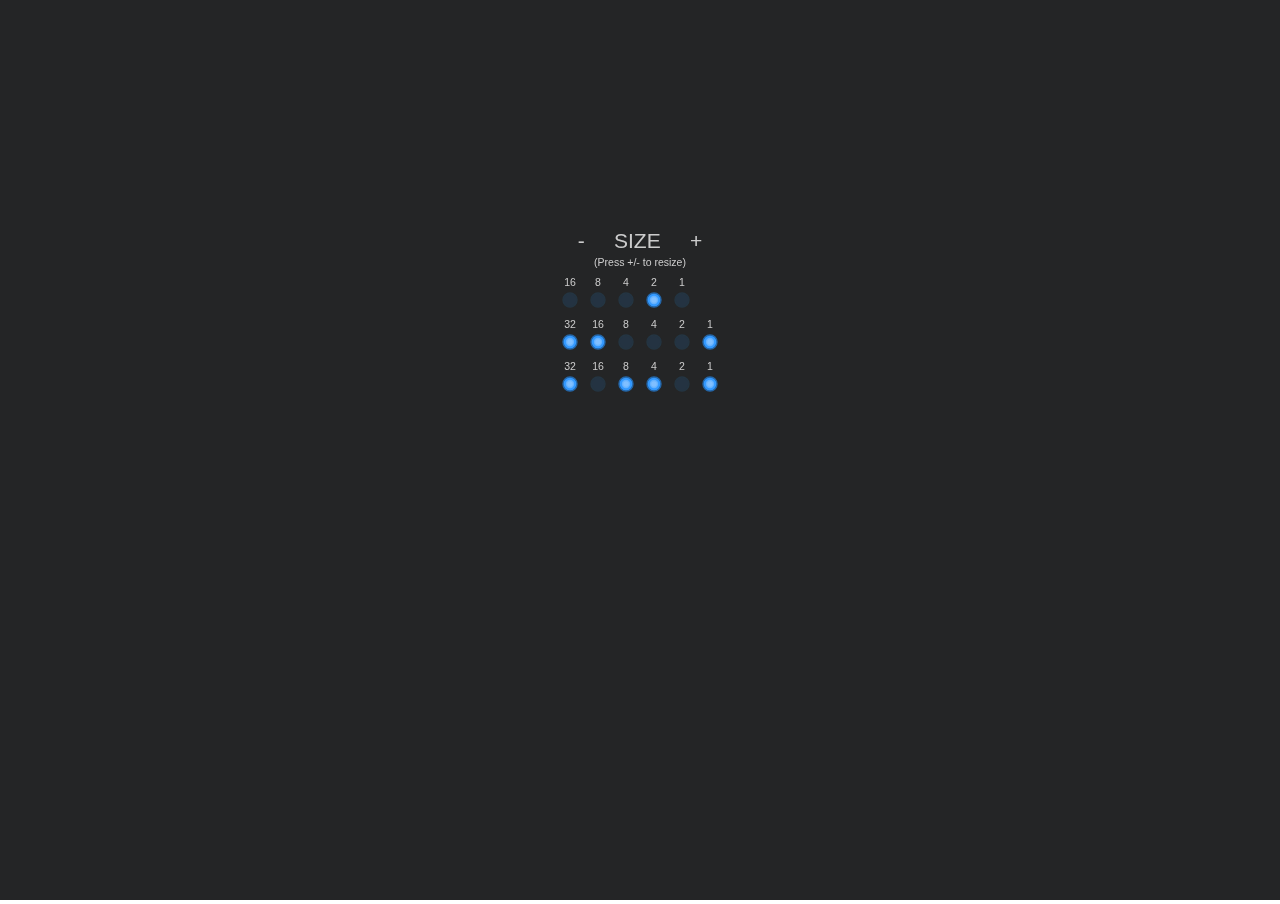
<file: index.html>
<!DOCTYPE html>
<html lang="en">
<head>
    <meta charset="UTF-8">
    <meta http-equiv="X-UA-Compatible" content="IE=edge">
    <meta name="viewport" content="width=device-width, initial-scale=1.0">
    <title>Document</title>
    <style>
        body{
            margin: 0;
            padding: 0;
            /*No scroll bars*/
            overflow: hidden;
        }
    </style>
</head>
<body>
    <canvas id="canvas" height="1000" width="1000"></canvas>
    <script src="index.js"></script>
</body>
</html>
</file>
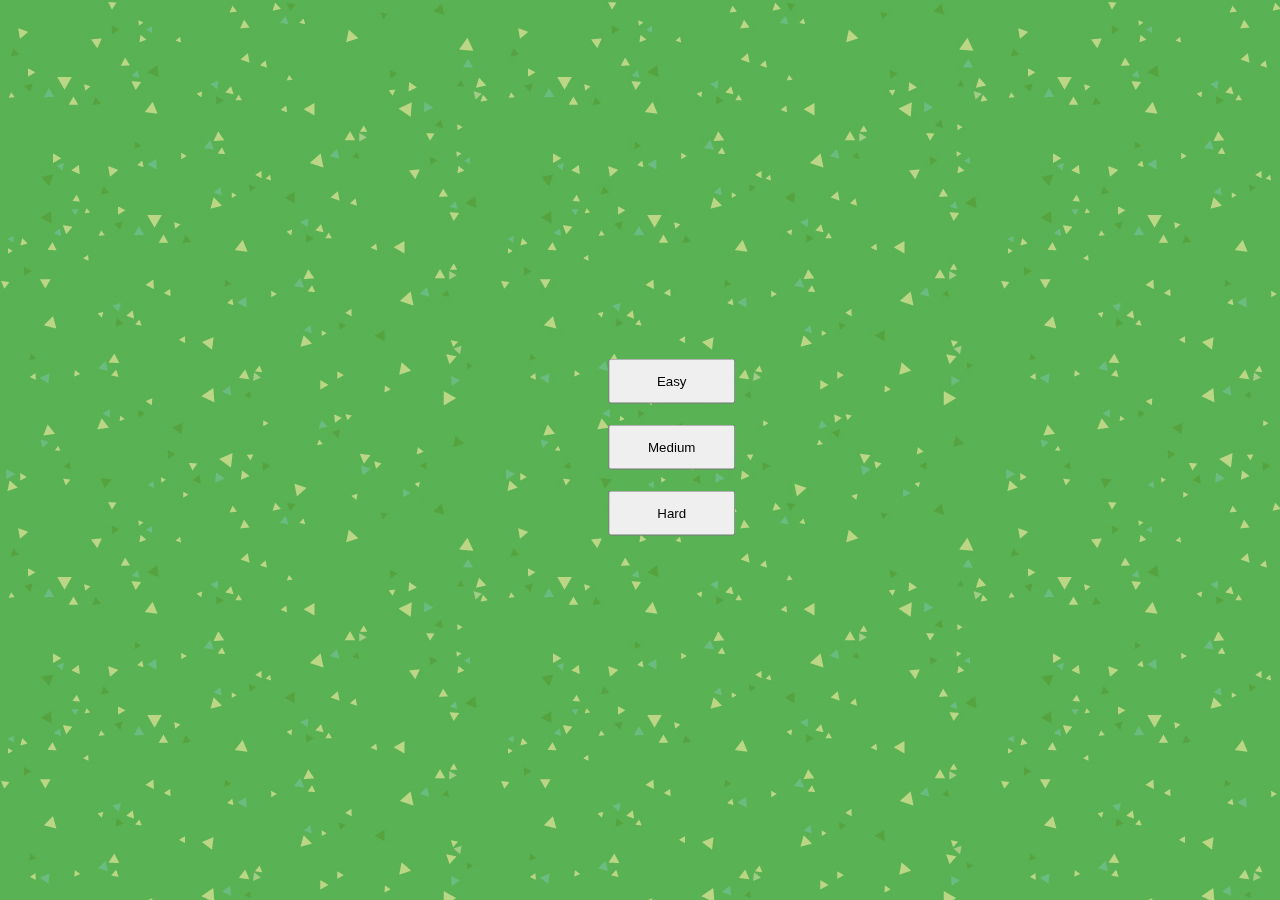
<file: 2._SpriteSheet/index.html>
<!DOCTYPE html>
<html lang="en">
<head>
    <meta charset="UTF-8">
    <meta http-equiv="X-UA-Compatible" content="IE=edge">
    <meta name="viewport" content="width=device-width, initial-scale=1.0">
    <title>SpriteSheet</title>
    <style>
        body{
            margin: 0;
            padding: 0;
            overflow: hidden;
        }
    </style>
    <link rel="stylesheet" href="index.css">
</head>
<body>
    <canvas id = "canvas"></canvas>
    <div id = "buttons">   
        <button id = "easy">Easy</button>
        <button id = "medium">Medium</button>
        <button id = "hard">Hard</button>
    </div> 
    <script src="./models/Background.js"></script>
    <script src="./models/Sound.js"></script>
    <script src="./models/Game.js"></script>
    <script src="./models/GameObject.js"></script>
    <script src="./models/Img.js"></script>
    <script src="./models/Character.js"></script>
    <script src="index.js"></script>
</body>
</html>
</file>
<file: 2._SpriteSheet/index.css>
#buttons {
    position:absolute;
    z-index: 2;
    top: 50%;
    left: 50%;
    height: 25%;
    -ms-transform: translate(-50%, -50%);
    transform: translate(-50%, -50%);
    display: block;
}
canvas {
    position:absolute;
    z-index: 1;
}

button {
    position: relative;
    display: inherit;
    right: 50%;
    margin: 33% 50%;
    width: 200%;
    height: 20%;
}
</file>
